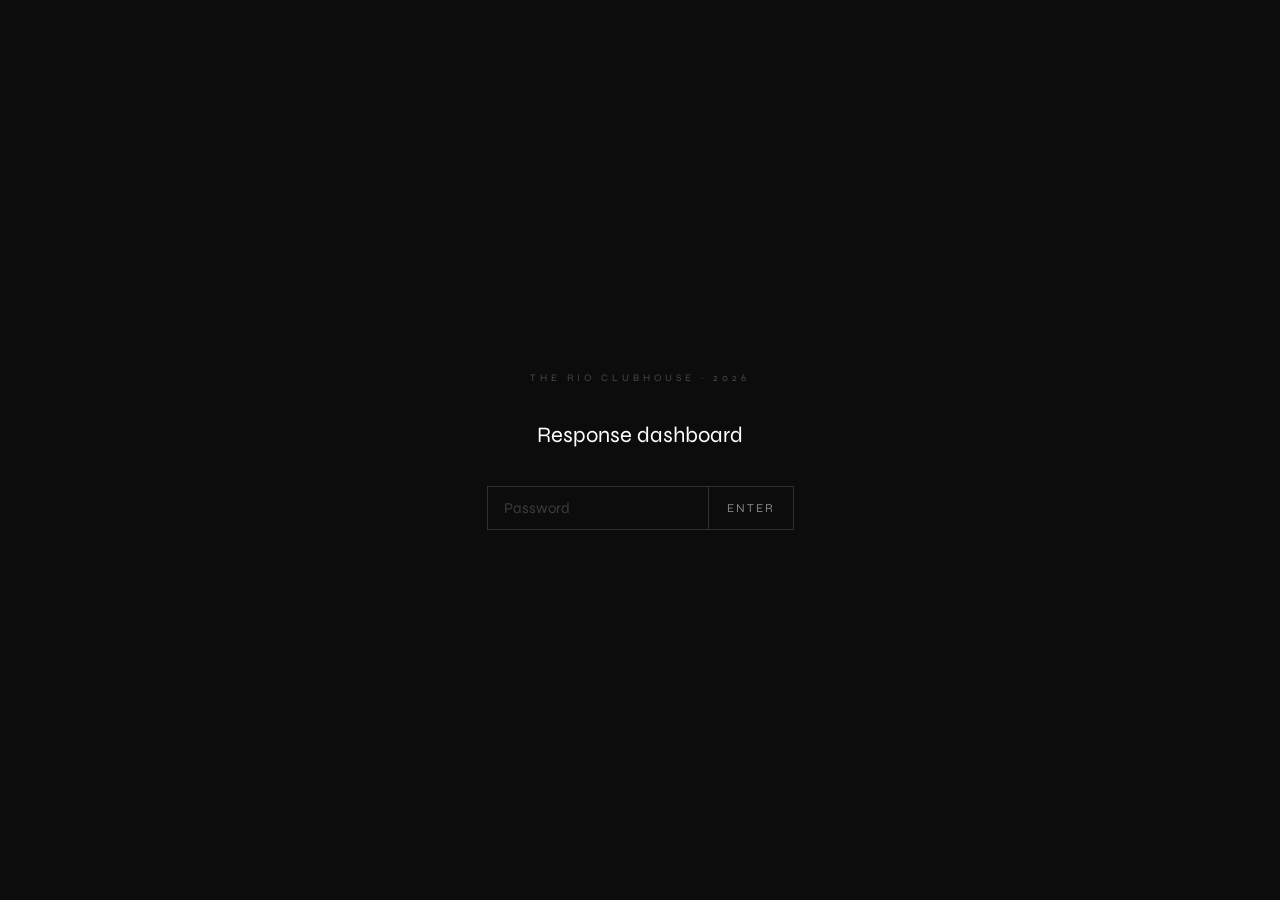
<file: responses.html>
<!DOCTYPE html>
<html lang="en">
<head>
<meta charset="UTF-8">
<meta name="viewport" content="width=device-width, initial-scale=1.0">
<title>The Rio Clubhouse - Responses</title>
<link href="https://fonts.googleapis.com/css2?family=Syne:wght@300;400;500&display=swap" rel="stylesheet">
<style>
* { margin: 0; padding: 0; box-sizing: border-box; }
body { background: #0c0c0c; color: #e8e4dc; font-family: 'Syne', sans-serif; font-weight: 300; font-size: 16px; line-height: 1.6; -webkit-font-smoothing: antialiased; }

/* Gate */
#gate { display: flex; flex-direction: column; align-items: center; justify-content: center; min-height: 100vh; padding: 40px 24px; }
.gate-label { font-size: 10px; letter-spacing: 4px; text-transform: uppercase; color: rgba(255,255,255,0.25); margin-bottom: 32px; }
.gate-title { font-size: 22px; font-weight: 400; color: #fff; margin-bottom: 32px; }
#pw-wrap { display: flex; gap: 0; border: 1px solid rgba(255,255,255,0.15); }
#pw-input { background: transparent; border: none; color: #e8e4dc; font-family: 'Syne', sans-serif; font-size: 15px; font-weight: 300; padding: 12px 16px; outline: none; width: 220px; }
#pw-input::placeholder { color: rgba(255,255,255,0.2); }
#pw-btn { background: transparent; border: none; border-left: 1px solid rgba(255,255,255,0.15); color: rgba(255,255,255,0.5); font-family: 'Syne', sans-serif; font-size: 12px; letter-spacing: 2px; text-transform: uppercase; padding: 12px 18px; cursor: pointer; transition: color 0.15s; }
#pw-btn:hover { color: #fff; }
#pw-error { margin-top: 14px; font-size: 13px; color: rgba(255,80,80,0.7); display: none; }

/* Dashboard */
#dashboard { display: none; max-width: 780px; margin: 0 auto; padding: 60px 32px 100px; }
.dash-header { margin-bottom: 48px; padding-bottom: 32px; border-bottom: 1px solid rgba(255,255,255,0.08); }
.dash-label { font-size: 10px; letter-spacing: 4px; text-transform: uppercase; color: rgba(255,255,255,0.25); margin-bottom: 16px; }
.dash-title { font-size: 26px; font-weight: 400; color: #fff; margin-bottom: 8px; }
.dash-meta { font-size: 13px; color: rgba(255,255,255,0.3); }
.dash-stats { display: grid; grid-template-columns: repeat(3, 1fr); gap: 2px; margin-bottom: 48px; }
.stat { border: 1px solid rgba(255,255,255,0.08); padding: 20px; }
.stat-num { font-size: 28px; font-weight: 400; color: #fff; line-height: 1; margin-bottom: 6px; }
.stat-label { font-size: 11px; letter-spacing: 1px; text-transform: uppercase; color: rgba(255,255,255,0.28); }

/* Response cards */
.response-card { border: 1px solid rgba(255,255,255,0.08); margin-bottom: 2px; overflow: hidden; }
.card-head { display: flex; align-items: baseline; justify-content: space-between; padding: 18px 20px; cursor: pointer; transition: background 0.15s; gap: 16px; }
.card-head:hover { background: rgba(255,255,255,0.02); }
.card-head-left { display: flex; flex-direction: column; gap: 3px; min-width: 0; }
.card-name { font-size: 15px; font-weight: 400; color: #fff; }
.card-email { font-size: 12px; color: rgba(255,255,255,0.3); }
.card-head-right { display: flex; align-items: center; gap: 12px; flex-shrink: 0; }
.card-investment { font-size: 13px; color: rgba(255,255,255,0.6); border: 1px solid rgba(255,255,255,0.15); padding: 3px 10px; white-space: nowrap; }
.card-commitment { font-size: 11px; letter-spacing: 1px; text-transform: uppercase; color: rgba(255,255,255,0.3); }
.card-time { font-size: 11px; color: rgba(255,255,255,0.2); }
.card-chevron { font-size: 11px; color: rgba(255,255,255,0.2); transition: transform 0.2s; }
.card-body { display: none; padding: 0 20px 24px; border-top: 1px solid rgba(255,255,255,0.06); }
.card-body.open { display: block; }
.section { margin-top: 20px; }
.section-title { font-size: 9px; letter-spacing: 3px; text-transform: uppercase; color: rgba(255,255,255,0.22); margin-bottom: 12px; }
.row-grid { display: grid; grid-template-columns: 1fr 1fr; gap: 12px 24px; }
.field { }
.field-label { font-size: 11px; color: rgba(255,255,255,0.28); margin-bottom: 2px; }
.field-value { font-size: 13px; color: rgba(255,255,255,0.75); line-height: 1.4; }
.field-value.empty { color: rgba(255,255,255,0.2); font-style: italic; }
.features-grid { display: grid; grid-template-columns: 1fr 1fr; gap: 4px 24px; }
.feat-row { display: flex; justify-content: space-between; padding: 5px 0; border-bottom: 1px solid rgba(255,255,255,0.04); font-size: 12px; }
.feat-row:last-child { border-bottom: none; }
.feat-name { color: rgba(255,255,255,0.5); }
.feat-val { color: rgba(255,255,255,0.75); }
.feat-val.nn { color: #fff; font-weight: 400; }
.feat-val.imp { color: rgba(255,255,255,0.85); }
.feat-val.wbn { color: rgba(255,255,255,0.5); }
.feat-val.dc { color: rgba(255,255,255,0.25); }
.questions-text { font-size: 13px; color: rgba(255,255,255,0.6); line-height: 1.6; background: rgba(255,255,255,0.03); padding: 12px 14px; border-left: 2px solid rgba(255,255,255,0.12); margin-top: 4px; }
.loading { text-align: center; padding: 60px 0; color: rgba(255,255,255,0.3); font-size: 14px; }
.no-responses { text-align: center; padding: 80px 0; color: rgba(255,255,255,0.25); font-size: 15px; }
@media (max-width: 560px) {
  #dashboard { padding: 40px 20px 80px; }
  .dash-stats { grid-template-columns: 1fr; }
  .row-grid { grid-template-columns: 1fr; }
  .features-grid { grid-template-columns: 1fr; }
  .card-commitment { display: none; }
}
</style>
</head>
<body>

<div id="gate">
  <div class="gate-label">The Rio Clubhouse · 2026</div>
  <div class="gate-title">Response dashboard</div>
  <div id="pw-wrap">
    <input type="password" id="pw-input" placeholder="Password" onkeydown="if(event.key==='Enter')checkPw()">
    <button id="pw-btn" onclick="checkPw()">Enter</button>
  </div>
  <div id="pw-error">Incorrect password</div>
</div>

<div id="dashboard">
  <div class="dash-header">
    <div class="dash-label">The Rio Clubhouse · 2026</div>
    <div class="dash-title">Response dashboard</div>
    <div class="dash-meta" id="dash-meta">Loading...</div>
  </div>
  <div class="dash-stats" id="dash-stats"></div>
  <div id="responses-list"><div class="loading">Loading responses...</div></div>
</div>

<script>
const APPS_SCRIPT_URL = 'https://script.google.com/macros/s/AKfycbyQeI5S2MjED2qa6oP1uhVDJLQOktxh89Jwj785SWM0frLu8TT3TTXKIo9XBQb85EE5/exec';
const PASSWORD = 'oliver';

const FEAT_LABELS = {
  dc: "Don't care", wbn: 'Would be nice', imp: 'Important', nn: 'Non-negotiable'
};

const INV_LABELS = {
  '10000': '$10,000', '15000': '$15,000', '20000': '$20,000', '30000': '$30,000',
  '40000': '$40,000', '60000': '$60,000', '80000': '$80,000', '100000': '$100,000',
  'unsure': 'Not sure yet'
};

function checkPw() {
  const val = document.getElementById('pw-input').value;
  if (val === PASSWORD) {
    document.getElementById('gate').style.display = 'none';
    document.getElementById('dashboard').style.display = 'block';
    loadResponses();
  } else {
    document.getElementById('pw-error').style.display = 'block';
    document.getElementById('pw-input').value = '';
    document.getElementById('pw-input').focus();
  }
}

function loadResponses() {
  fetch(APPS_SCRIPT_URL + '?action=getAll')
    .then(r => r.json())
    .then(rows => render(rows))
    .catch(() => {
      document.getElementById('responses-list').innerHTML = '<div class="no-responses">Could not load responses. Check your connection.</div>';
    });
}

function fmtDate(ts) {
  if (!ts) return '';
  const d = new Date(ts);
  if (isNaN(d)) return ts;
  return d.toLocaleDateString('en-GB', { day: 'numeric', month: 'short', year: 'numeric' }) + ' ' +
    d.toLocaleTimeString('en-GB', { hour: '2-digit', minute: '2-digit' });
}

function fmtInv(v) {
  return INV_LABELS[v] || v || '';
}

function val(r, k) {
  const v = r[k];
  return (v !== null && v !== undefined && v !== '') ? String(v) : null;
}

function render(rows) {
  if (!rows || rows.length === 0) {
    document.getElementById('responses-list').innerHTML = '<div class="no-responses">No responses yet.</div>';
    document.getElementById('dash-meta').textContent = '0 responses';
    return;
  }

  // Stats
  const total = rows.length;
  const inv = rows.map(r => r['Investment']).filter(Boolean);
  const totalInv = inv.reduce((sum, v) => {
    const n = parseInt(v);
    return sum + (isNaN(n) ? 0 : n);
  }, 0);
  const committed = rows.filter(r => r['Commitment'] && r['Commitment'].toLowerCase().includes("i'm in")).length;
  const interested = rows.filter(r => r['Commitment'] && (r['Commitment'].toLowerCase().includes("very interested") || r['Commitment'].toLowerCase().includes("interested but"))).length;

  document.getElementById('dash-meta').textContent = total + ' response' + (total !== 1 ? 's' : '') + ', most recent: ' + fmtDate(rows[rows.length - 1]['Timestamp']);

  document.getElementById('dash-stats').innerHTML = `
    <div class="stat"><div class="stat-num">${total}</div><div class="stat-label">Responses</div></div>
    <div class="stat"><div class="stat-num">$${totalInv > 0 ? (totalInv/1000).toFixed(0)+'K' : '?'}</div><div class="stat-label">Indicated interest</div></div>
    <div class="stat"><div class="stat-num">${committed + interested}</div><div class="stat-label">Interested or in</div></div>
  `;

  const sorted = [...rows].reverse();
  const list = document.getElementById('responses-list');
  list.innerHTML = '';

  sorted.forEach((r, idx) => {
    const name = val(r, 'Name') || 'Unknown';
    const email = val(r, 'Email') || '';
    const inv = fmtInv(val(r, 'Investment'));
    const commitment = val(r, 'Commitment') || '';
    const ts = fmtDate(val(r, 'Timestamp'));

    const featureKeys = [
      'Feature: Walking distance to the beach', 'Feature: Sea or beach view', 'Feature: Pool access',
      'Feature: Large terrace / outdoor space', 'Feature: Fast, reliable WiFi', 'Feature: Dedicated desk / workspace',
      'Feature: Quiet space for calls', 'Feature: Doorman / portaria', 'Feature: Air conditioning throughout',
      'Feature: Modern / renovated fit-out', 'Feature: High-end kitchen', 'Feature: Parking',
      'Feature: No restrictive HOA / rental rules', 'Feature: Lift / elevator access'
    ];

    const featHTML = featureKeys.map(k => {
      const v = val(r, k);
      if (!v) return '';
      const label = k.replace('Feature: ', '');
      const cls = v;
      const display = FEAT_LABELS[v] || v;
      return `<div class="feat-row"><span class="feat-name">${label}</span><span class="feat-val ${cls}">${display}</span></div>`;
    }).join('');

    function field(label, key, fullWidth) {
      const v = val(r, key);
      return `<div class="field${fullWidth ? ' full' : ''}"><div class="field-label">${label}</div><div class="field-value${v ? '' : ' empty'}">${v || 'Not answered'}</div></div>`;
    }

    const questions = val(r, 'Questions');
    const questionsHTML = questions
      ? `<div class="section"><div class="section-title">Questions for Oliver</div><div class="questions-text">${questions}</div></div>`
      : '';

    const card = document.createElement('div');
    card.className = 'response-card';
    card.innerHTML = `
      <div class="card-head" onclick="toggleCard(this)">
        <div class="card-head-left">
          <div class="card-name">${name}</div>
          <div class="card-email">${email}</div>
        </div>
        <div class="card-head-right">
          ${inv ? `<div class="card-investment">${inv}</div>` : ''}
          <div class="card-commitment">${commitment}</div>
          <div class="card-time">${ts}</div>
          <div class="card-chevron">&#9660;</div>
        </div>
      </div>
      <div class="card-body">
        <div class="section">
          <div class="section-title">About</div>
          <div class="row-grid">
            ${field('Location', 'Location')}
            ${field('How they work', 'Work Setup')}
            ${field('Neighbourhood', 'Neighbourhood')}
            ${field('Priority', 'Priority')}
          </div>
        </div>
        <div class="section">
          <div class="section-title">Investment</div>
          <div class="row-grid">
            ${field('Amount', 'Investment')}
            ${field('Tier modifier', 'Tier Fairness')}
          </div>
        </div>
        <div class="section">
          <div class="section-title">Usage</div>
          <div class="row-grid">
            ${field('Nights per year', 'Nights')}
            ${field('Typical stay', 'Stay Length')}
            ${field('Who they bring', 'Usage')}
            ${field('Time of year', 'Season')}
            ${field('Real constraint', 'Real Constraint')}
            ${field('Workcation', 'Workcation')}
            ${field('Work needs', 'Work Needs')}
            ${field('Buy extra nights', 'Buy Days')}
          </div>
        </div>
        ${featHTML ? `<div class="section"><div class="section-title">Feature preferences</div><div class="features-grid">${featHTML}</div></div>` : ''}
        <div class="section">
          <div class="section-title">Hesitation</div>
          <div class="row-grid">
            ${field('Biggest hesitation', 'Hesitation')}
            ${field('Overall', 'Commitment')}
          </div>
        </div>
        ${questionsHTML}
      </div>
    `;
    list.appendChild(card);
  });
}

function toggleCard(head) {
  const body = head.nextElementSibling;
  const chevron = head.querySelector('.card-chevron');
  const isOpen = body.classList.contains('open');
  body.classList.toggle('open', !isOpen);
  chevron.style.transform = isOpen ? '' : 'rotate(180deg)';
}
</script>
</body>
</html>
</file>
